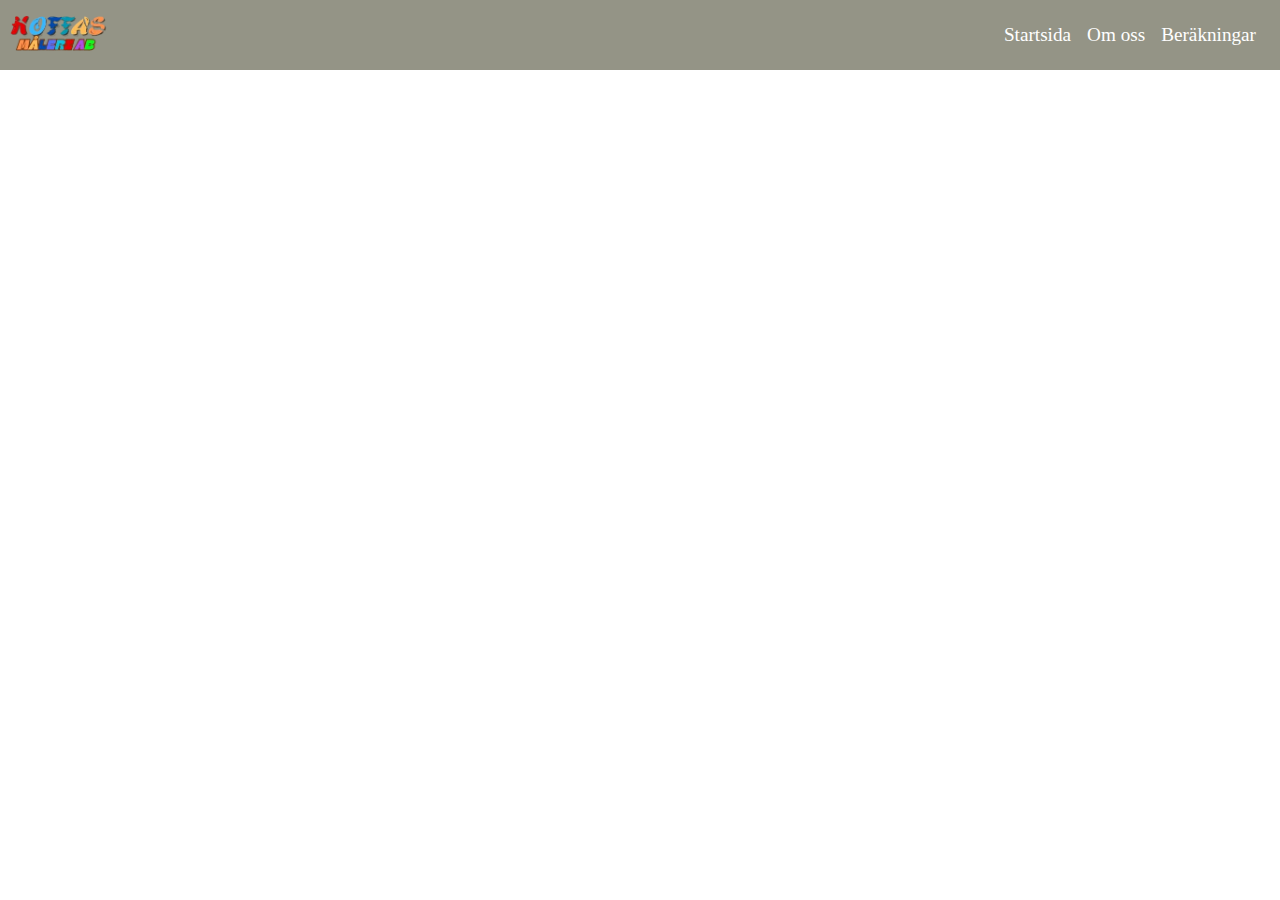
<file: index.html>
<!DOCTYPE html>
<html lang="en">
<head>
    <meta charset="UTF-8">
    <meta name="viewport" content="width=device-width, initial-scale=1.0">
    <title>Hoffas måleri</title>
    <script src="main.js"></script>
</head>
<body>
    
</body>
</html>
</file>
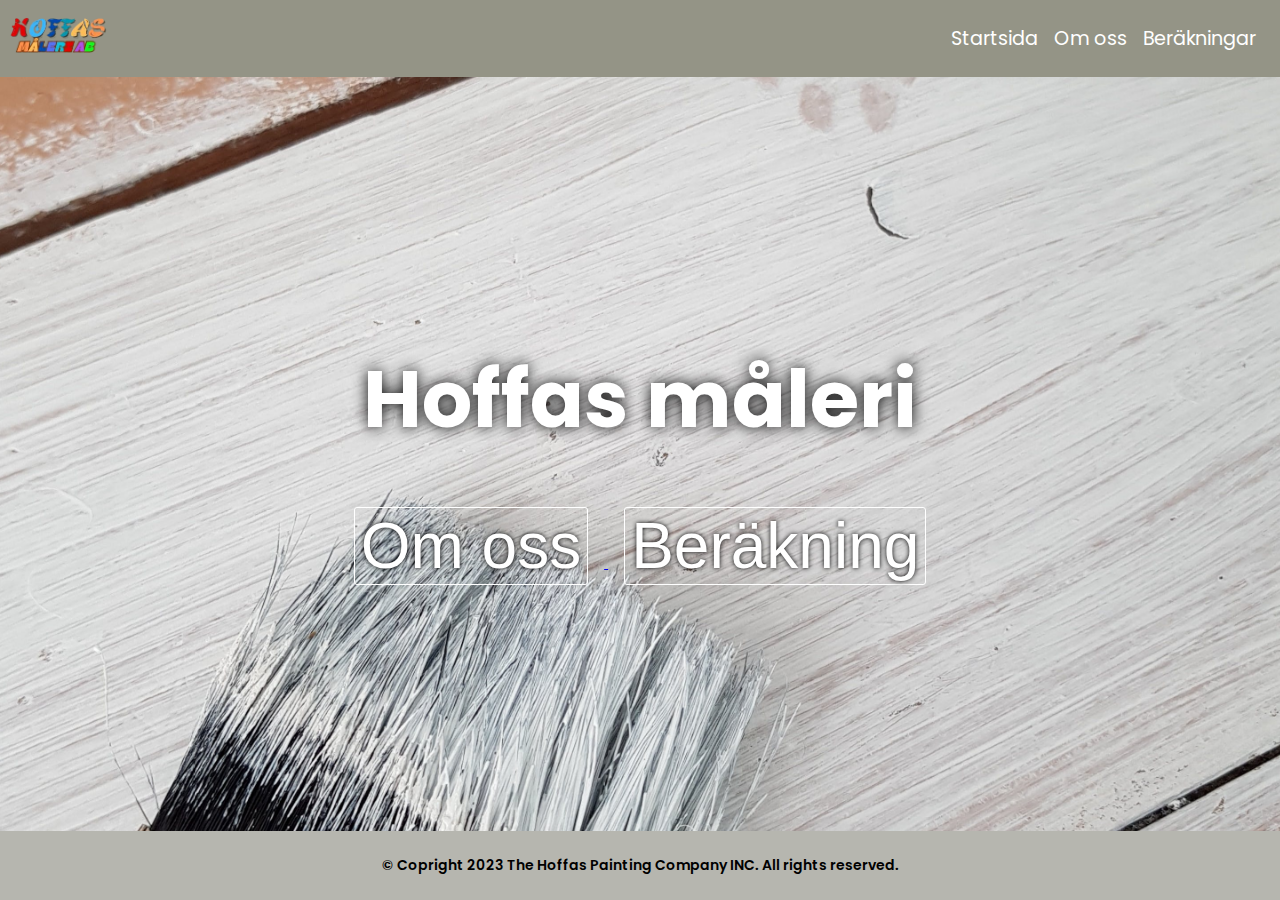
<file: html/index.html>
<!DOCTYPE html>
<html lang="en">
	<head>
		<meta charset="UTF-8" />
		<meta name="viewport" content="width=device-width, initial-scale=1.0" />
		<link rel="preconnect" href="https://fonts.googleapis.com" />
		<link rel="preconnect" href="https://fonts.gstatic.com" crossorigin />
		<link
			href="https://fonts.googleapis.com/css2?family=Poppins:wght@200;400;600;700;900&display=swap"
			rel="stylesheet"
		/>
		<link rel="stylesheet" href="../style/index.css" />
		<script src="../navbar.js"></script>
		<title>Document</title>
	</head>
	<body class="wrapper">
		<div class="wrapper">
			<img
				src="/images/index/pexels-anouk-augustin-1566994.jpg"
				class="background"
			/>
			<header>
				<h1 class="title">Hoffas måleri</h1>
				<div>
					<a href="/html/personal.html">
						<button class="btn">Om oss</button>
					</a>
					<a href="/html/calculations.html">
						<button class="btn">Beräkning</button>
					</a>
				</div>
			</header>
			<div class="hoffa">
				<div class="hoffa-text">
					Hoffas måleri utför all typ av målning innanför tullarna men vår
					specialitet är renoveringar inomhus.
				</div>
			</div>
		</div>
		<footer class="bottom-footer">
			<p>
				&copy; Copright 2023 The Hoffas Painting Company INC. All rights
				reserved.
			</p>
		</footer>
	</body>
</html>
</file>
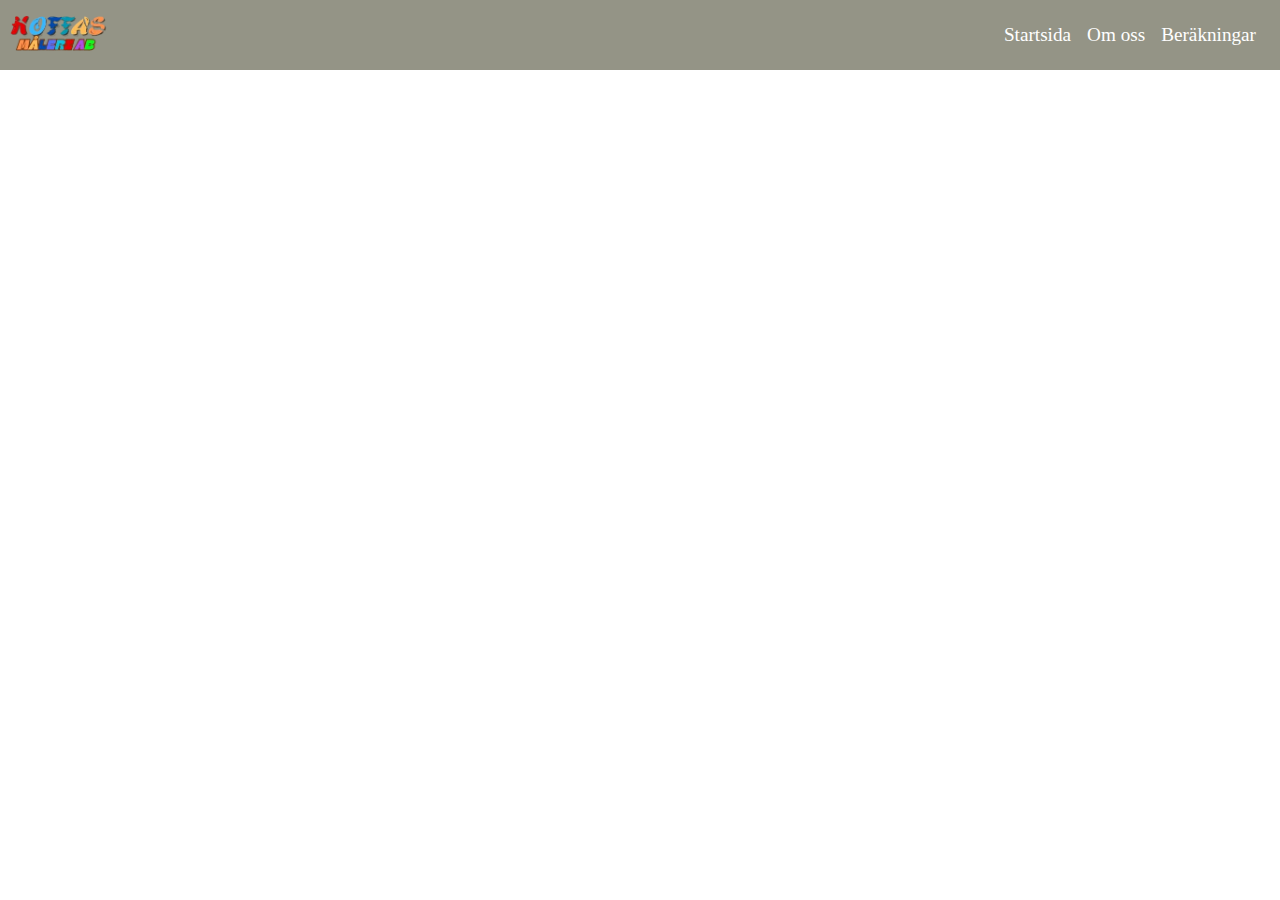
<file: calculations.html>
<!DOCTYPE html>
<html lang="en">
<head>
    <meta charset="UTF-8">
    <meta name="viewport" content="width=device-width, initial-scale=1.0">
    <title>Beräkningar</title>
    <script src="main.js"></script>
</head>
<body>
    
</body>
</html>
</file>
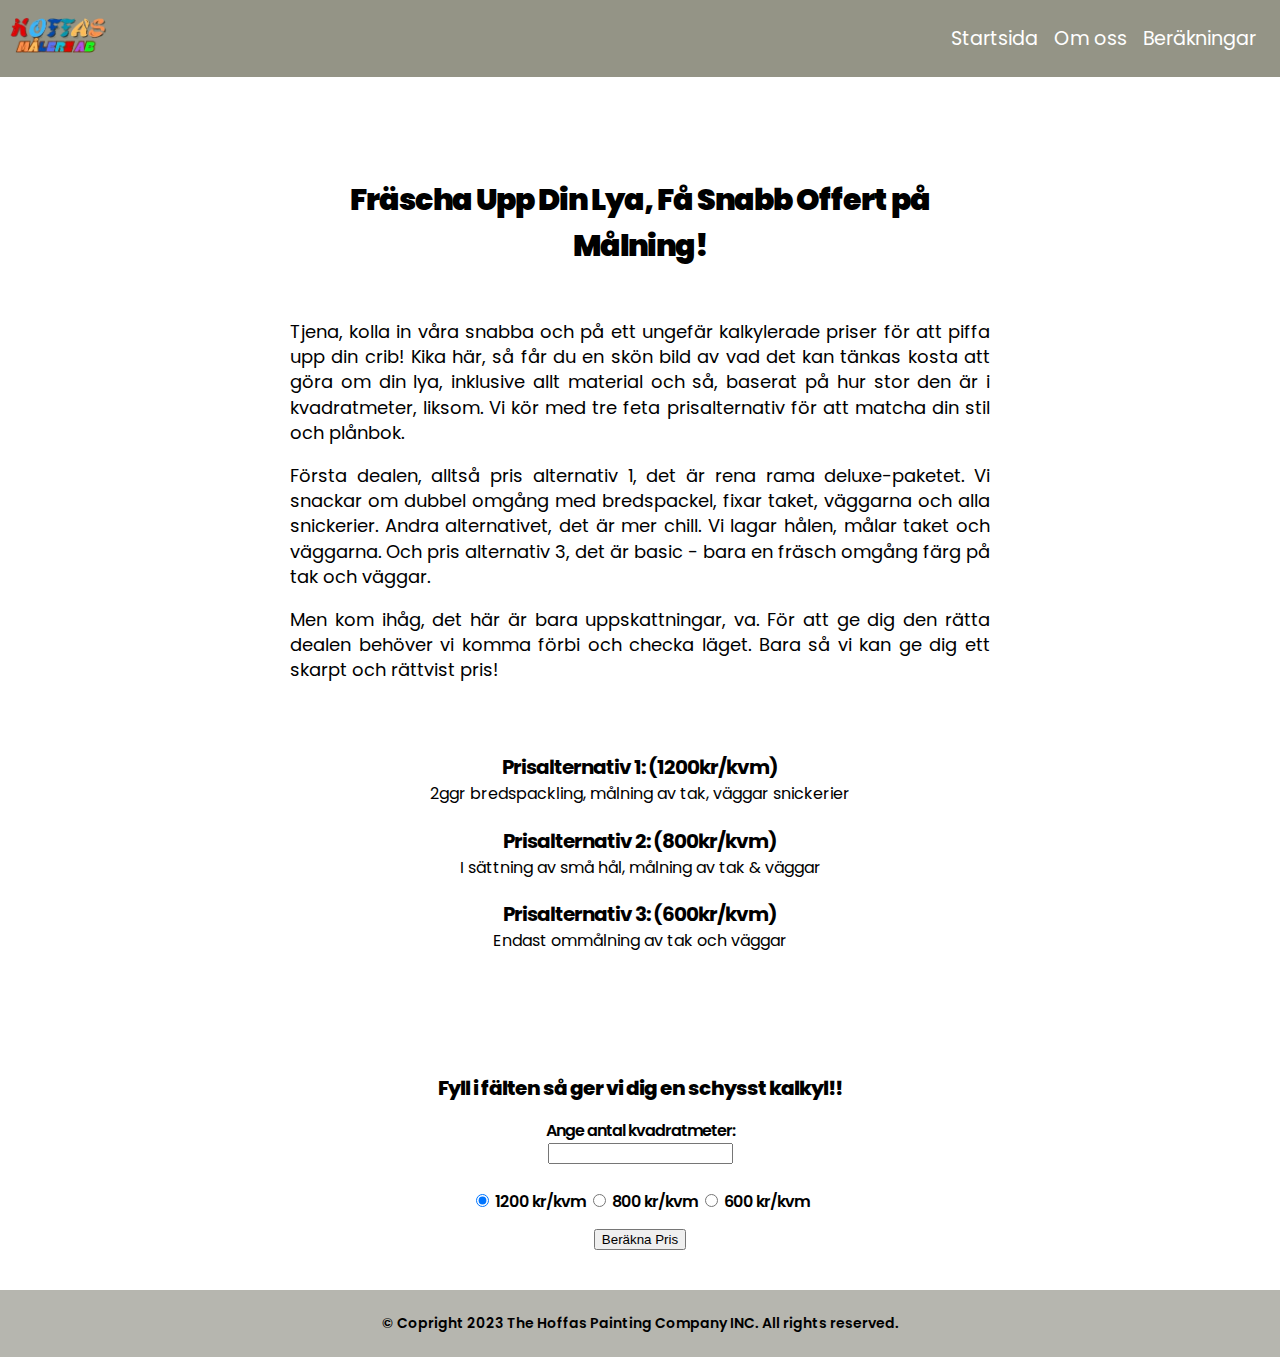
<file: html/calculations.html>
<!DOCTYPE html>
<html lang="en">
<head>
    <meta charset="UTF-8">
    <meta name="viewport" content="width=device-width, initial-scale=1.0">
    <link rel="preconnect" href="https://fonts.googleapis.com">
    <link rel="preconnect" href="https://fonts.gstatic.com" crossorigin>
    <link href="https://fonts.googleapis.com/css2?family=Poppins:wght@200;400;600;700;900&display=swap" rel="stylesheet">
    <link rel="stylesheet" href="../style/calculations.css">
    <script src="../calculation.js" defer></script>
    <script src="../navbar.js" defer></script>
    <title>Hoffas Måleri AB</title>
</head>
<body>
    <header class="main-header-calculations">
        <div class="top-container-calculations">
            <h1>Fräscha Upp Din Lya, Få Snabb Offert på Målning!</h1>
            <p>
                Tjena, kolla in våra snabba och på ett ungefär kalkylerade priser för att piffa 
                upp din crib!
                Kika här, så får du en skön bild av vad det kan tänkas kosta att göra om din lya, 
                inklusive allt material och så, baserat på hur stor den är i kvadratmeter, liksom. 
                Vi kör med tre feta prisalternativ för att matcha din stil och plånbok.
            </p>
            <p>
                Första dealen, alltså pris alternativ 1, det är rena rama deluxe-paketet. Vi snackar 
                om dubbel omgång med bredspackel, fixar taket, väggarna och alla snickerier. Andra 
                alternativet, det är mer chill. Vi lagar hålen, målar taket och väggarna. Och pris 
                alternativ 3, det är basic - bara en fräsch omgång färg på tak och väggar.
            </p>
            <p>
                Men kom ihåg, det här är bara uppskattningar, va. För att ge dig 
                den rätta dealen behöver vi komma förbi och checka läget. Bara så vi kan ge dig ett 
                skarpt och rättvist pris!
            </p>
        </div>
        <div class="prices">
            <h3>Prisalternativ 1: (1200kr/kvm)</h3>
            <p>2ggr bredspackling, målning av tak, väggar snickerier</p>
            <h3>Prisalternativ 2: (800kr/kvm)</h3>
            <p>I sättning av små hål, målning av tak & väggar</p>
            <h3>Prisalternativ 3: (600kr/kvm)</h3>
            <p>Endast ommålning av tak och väggar</p>
        </div>
    </header>

    

    <div class="calculation-headings">
        <h3>Fyll i fälten så ger vi dig en schysst kalkyl!!</h3>
    </div>

    <form id="area-form" class="form">
        <label for="area">Ange antal kvadratmeter:</label>
        <input type="text" id="area" name="area">
        <div>
            <label><input type="radio" name="priceOption" value="1200" checked> 1200 kr/kvm</label>
            <label><input type="radio" name="priceOption" value="800"> 800 kr/kvm</label>
            <label><input type="radio" name="priceOption" value="600"> 600 kr/kvm</label>
        </div>

        <button type="submit">Beräkna Pris</button>
    </form>
    
    <p id="result"></p>

    <footer class="bottom-footer">
        <p>
            &copy; Copright 2023 The Hoffas Painting Company INC. All rights reserved.
        </p>
    </footer>
</body>
</html>
</file>
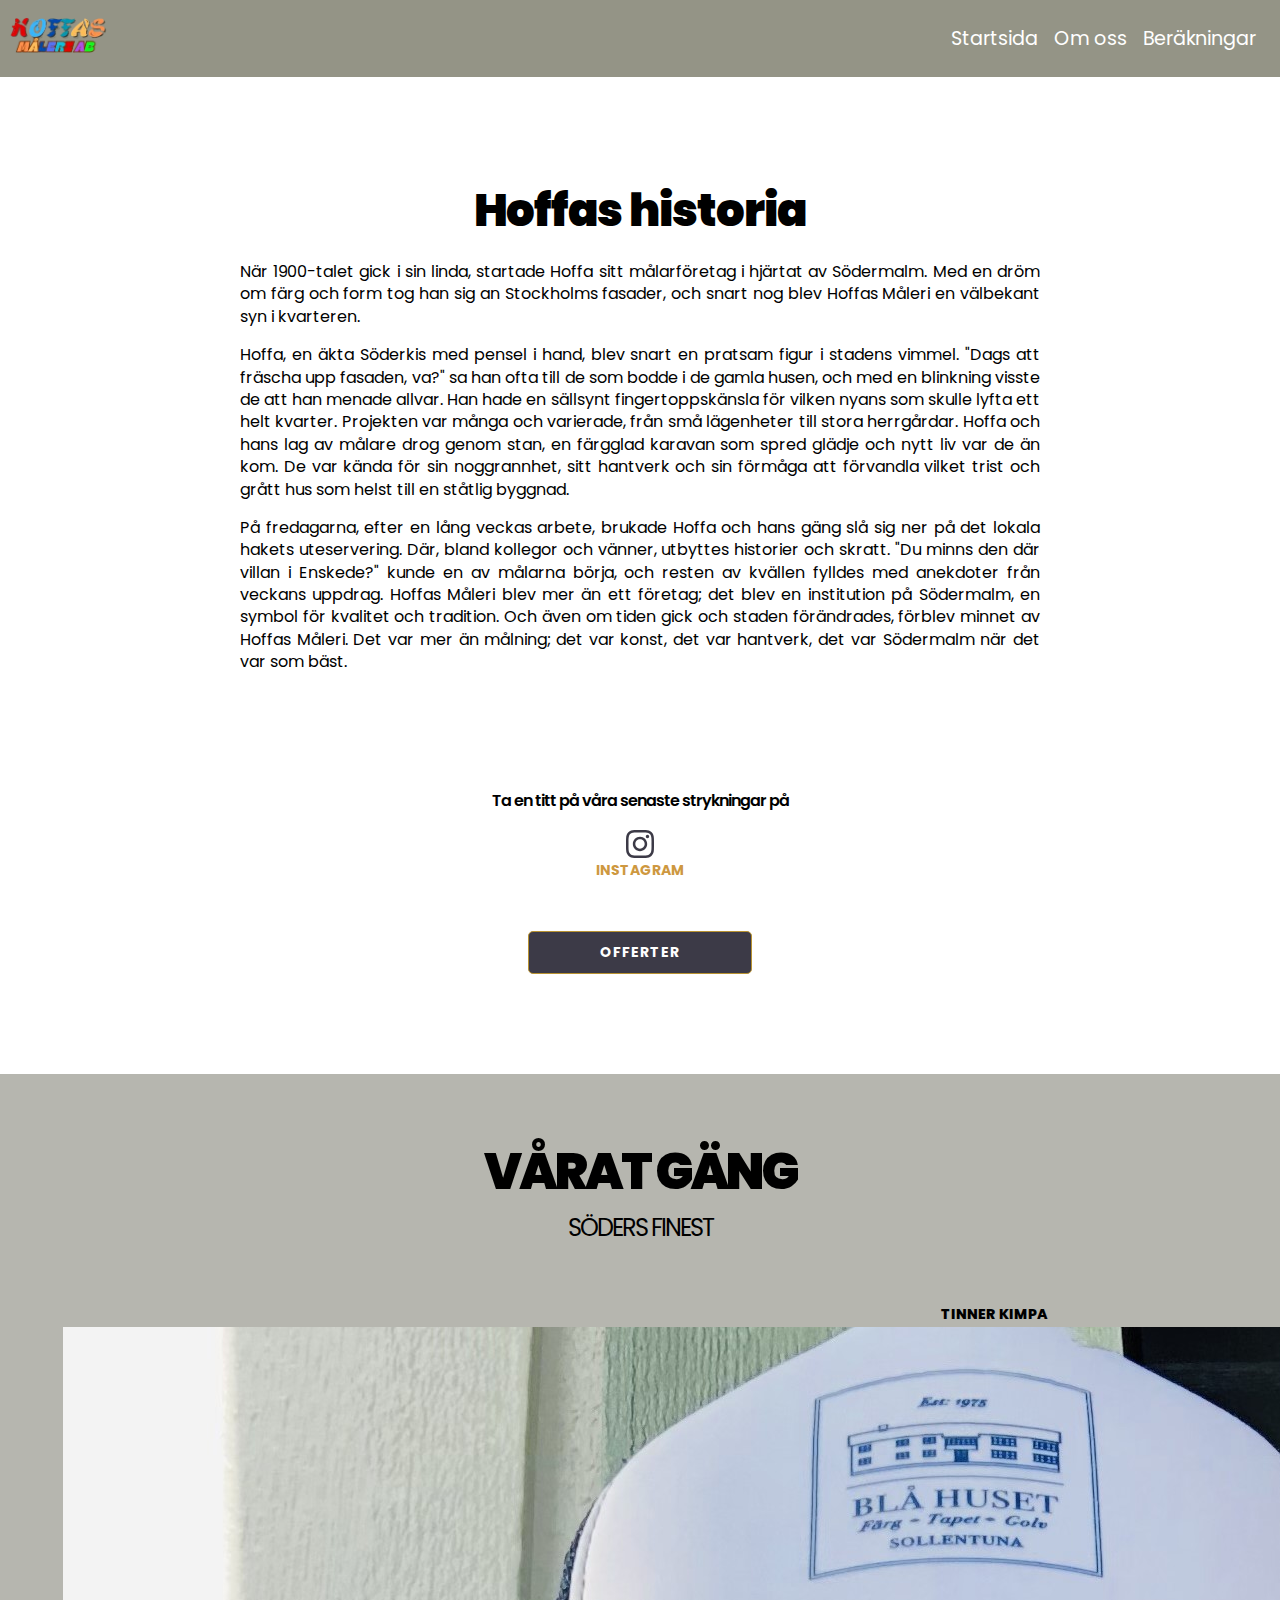
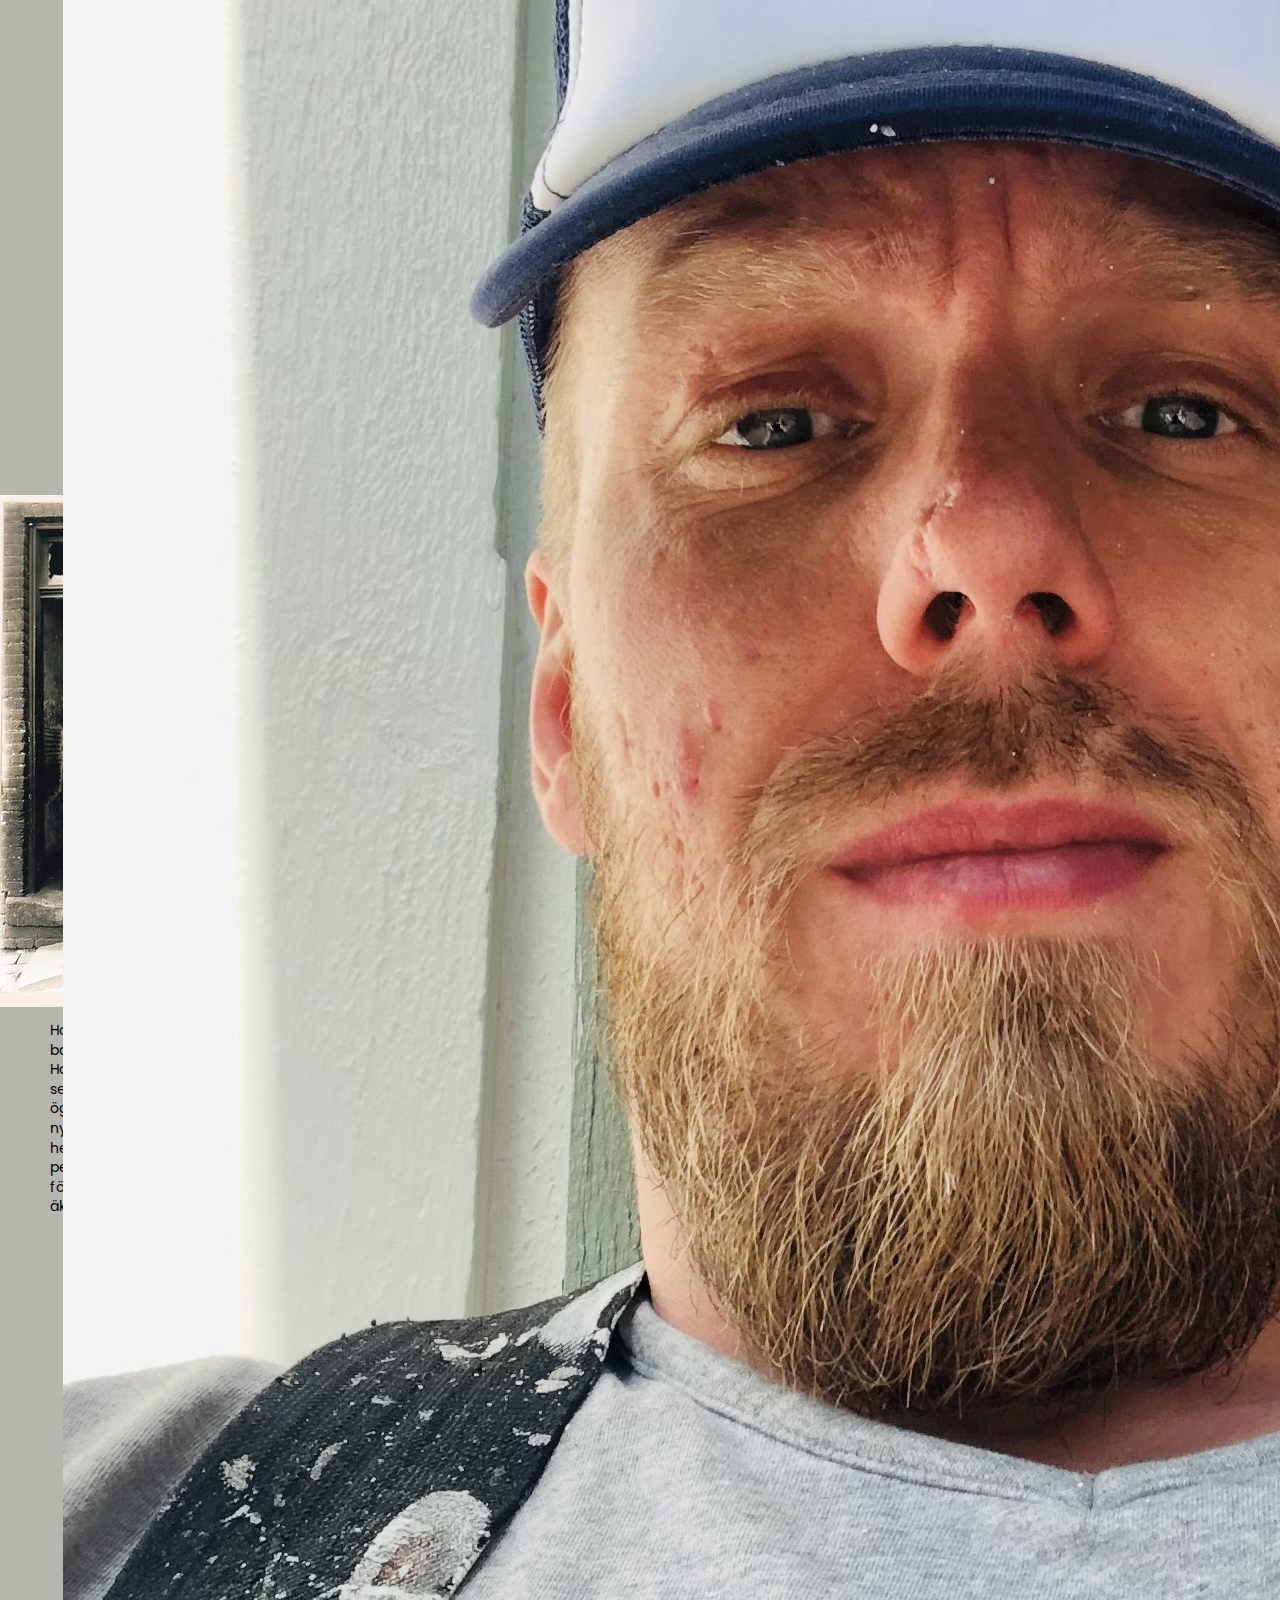
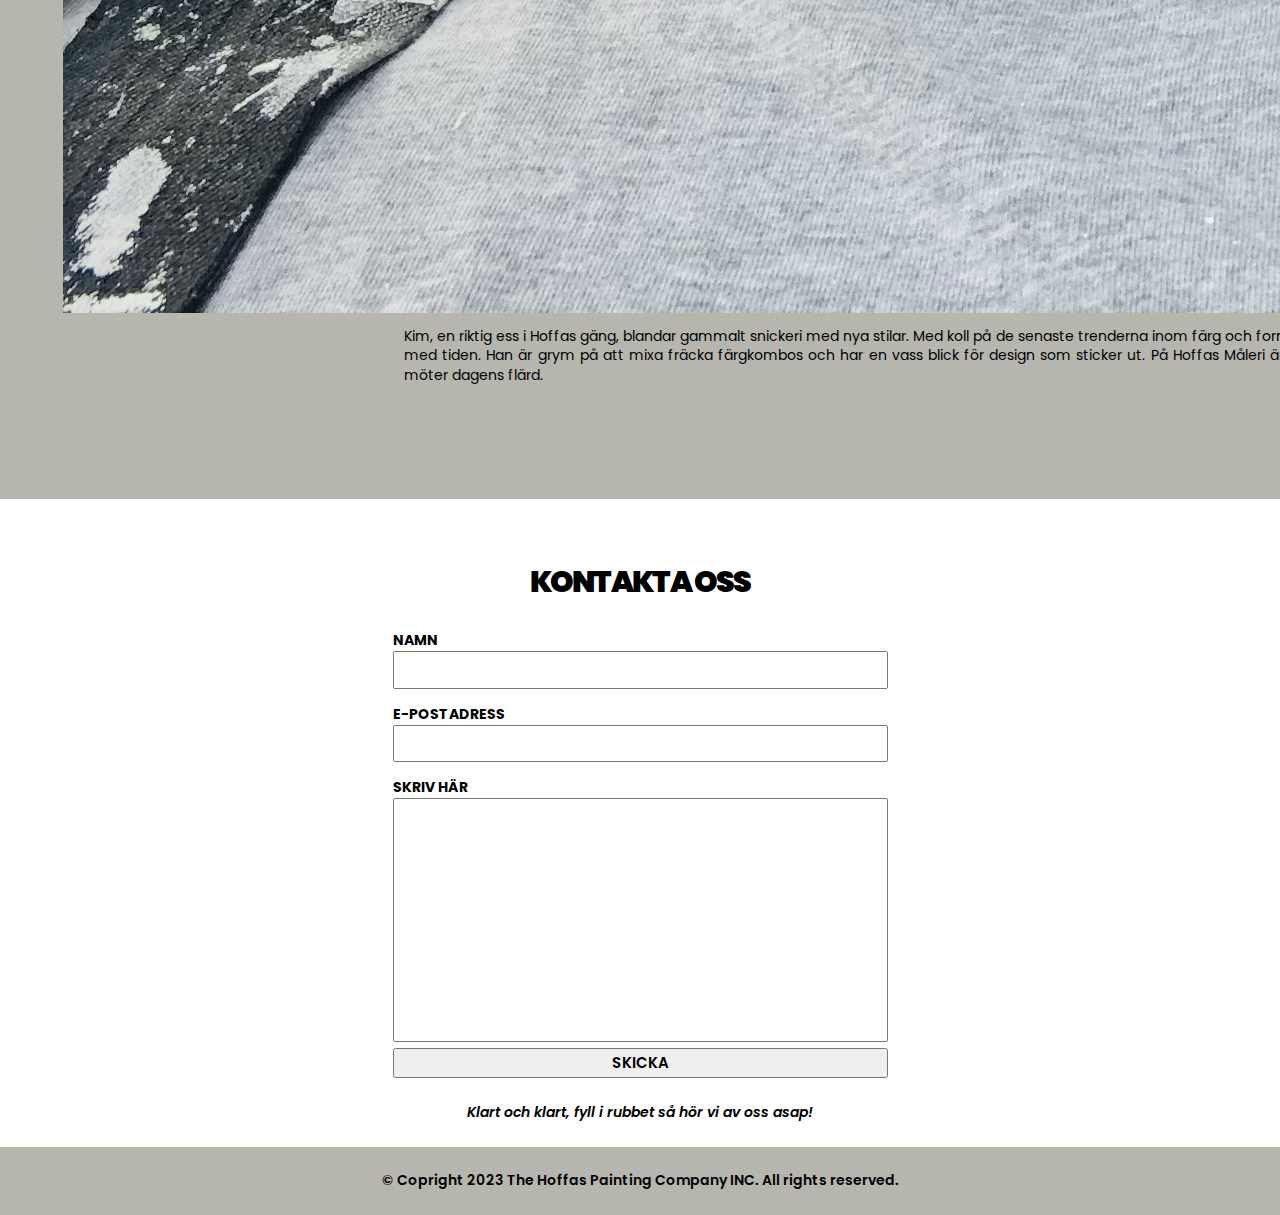
<file: html/personal.html>
<!DOCTYPE html>
<html lang="en">
<head>
    <meta charset="UTF-8">
    <meta name="viewport" content="width=device-width, initial-scale=1.0">
    <link rel="preconnect" href="https://fonts.googleapis.com">
    <link rel="preconnect" href="https://fonts.gstatic.com" crossorigin>
    <link href="https://fonts.googleapis.com/css2?family=Poppins:wght@200;400;600;700;900&display=swap" rel="stylesheet">
    <link rel="stylesheet" href="../style/personal.css">
    <script src="/personal.js" defer></script>
    <script src="../navbar.js" defer></script>
    <title>Hoffas Måleri AB</title>
</head>
<body>
    <header class="main-header-personal">
        <div class="top-container">
            <h1>
                Hoffas historia
            </h1>
                <p>
                    När 1900-talet gick i sin linda, startade Hoffa sitt målarföretag i hjärtat
                    av Södermalm. Med en dröm om färg och form tog han sig an Stockholms fasader,
                    och snart nog blev Hoffas Måleri en välbekant syn i kvarteren.
                </p>

                <p>
                    Hoffa, en äkta Söderkis med pensel i hand, blev snart en pratsam figur i
                    stadens vimmel. "Dags att fräscha upp fasaden, va?" sa han ofta till de som
                    bodde i de gamla husen, och med en blinkning visste de att han menade allvar.
                    Han hade en sällsynt fingertoppskänsla för vilken nyans som skulle lyfta ett
                    helt kvarter.
                
                    Projekten var många och varierade, från små lägenheter till stora herrgårdar.
                    Hoffa och hans lag av målare drog genom stan, en färgglad karavan som spred
                    glädje och nytt liv var de än kom. De var kända för sin noggrannhet, sitt
                    hantverk och sin förmåga att förvandla vilket trist och grått hus som helst
                    till en ståtlig byggnad.
                </p>

                <p>
                    På fredagarna, efter en lång veckas arbete, brukade Hoffa och hans gäng slå
                    sig ner på det lokala hakets uteservering. Där, bland kollegor och vänner,
                    utbyttes historier och skratt. "Du minns den där villan i Enskede?" kunde en
                    av målarna börja, och resten av kvällen fylldes med anekdoter från veckans
                    uppdrag.

                    Hoffas Måleri blev mer än ett företag; det blev en institution på Södermalm, 
                    en symbol för kvalitet och tradition. Och även om tiden gick och staden 
                    förändrades, förblev minnet av Hoffas Måleri. Det var mer än målning; det var 
                    konst, det var hantverk, det var Södermalm när det var som bäst.
                </p>        

                

                <div class="social-media">
                    <p class="instagram-text">Ta en titt på våra senaste strykningar på</p>
                    <svg width="28" height="32" viewBox="0 0 28 32" fill="none" xmlns="http://www.w3.org/2000/svg">
                        <g clip-path="url(#clip0_41_227)">
                        <path d="M14.0063 8.81257C10.0313 8.81257 6.82505 12.0188 6.82505 15.9938C6.82505 19.9688 10.0313 23.1751 14.0063 23.1751C17.9813 23.1751 21.1875 19.9688 21.1875 15.9938C21.1875 12.0188 17.9813 8.81257 14.0063 8.81257ZM14.0063 20.6626C11.4375 20.6626 9.33754 18.5688 9.33754 15.9938C9.33754 13.4188 11.4313 11.3251 14.0063 11.3251C16.5813 11.3251 18.675 13.4188 18.675 15.9938C18.675 18.5688 16.575 20.6626 14.0063 20.6626ZM23.1563 8.51882C23.1563 9.45007 22.4063 10.1938 21.4813 10.1938C20.55 10.1938 19.8063 9.44382 19.8063 8.51882C19.8063 7.59382 20.5563 6.84382 21.4813 6.84382C22.4063 6.84382 23.1563 7.59382 23.1563 8.51882ZM27.9125 10.2188C27.8063 7.97507 27.2938 5.98757 25.65 4.35007C24.0125 2.71257 22.025 2.20007 19.7813 2.08757C17.4688 1.95632 10.5375 1.95632 8.22505 2.08757C5.98755 2.19382 4.00005 2.70632 2.3563 4.34382C0.712549 5.98132 0.206299 7.96882 0.0937988 10.2126C-0.0374512 12.5251 -0.0374512 19.4563 0.0937988 21.7688C0.200049 24.0126 0.712549 26.0001 2.3563 27.6376C4.00005 29.2751 5.9813 29.7876 8.22505 29.9001C10.5375 30.0313 17.4688 30.0313 19.7813 29.9001C22.025 29.7938 24.0125 29.2813 25.65 27.6376C27.2875 26.0001 27.8 24.0126 27.9125 21.7688C28.0438 19.4563 28.0438 12.5313 27.9125 10.2188ZM24.925 24.2501C24.4375 25.4751 23.4938 26.4188 22.2625 26.9126C20.4188 27.6438 16.0438 27.4751 14.0063 27.4751C11.9688 27.4751 7.58754 27.6376 5.75005 26.9126C4.52505 26.4251 3.5813 25.4813 3.08755 24.2501C2.3563 22.4063 2.52505 18.0313 2.52505 15.9938C2.52505 13.9563 2.36255 9.57507 3.08755 7.73757C3.57505 6.51257 4.5188 5.56882 5.75005 5.07507C7.59379 4.34382 11.9688 4.51257 14.0063 4.51257C16.0438 4.51257 20.425 4.35007 22.2625 5.07507C23.4875 5.56257 24.4313 6.50632 24.925 7.73757C25.6563 9.58132 25.4875 13.9563 25.4875 15.9938C25.4875 18.0313 25.6563 22.4126 24.925 24.2501Z" fill="#3C3A47"/>
                        </g>
                        <defs>
                        <clipPath id="clip0_41_227">
                        <rect width="28" height="32" fill="white"/>
                        </clipPath>
                        </defs>
                        </svg>
                    <a href="https://www.instagram.com/hoffasmaleri/?igshid=NzZIODBkYWE4Ng%3D%3D">INSTAGRAM</a>
                </div>  
        </div>

        <div class="offerter-btn">
            <a href="/html/calculations.html">OFFERTER</a>
        </div>
    </header>

    <section class="personal-gallery">
        <div class="personal-heading">
            <h2>VÅRAT GÄNG</h2>
            <h3>SÖDERS FINEST</h3>
        </div>
        <div class="personal-container">
            <div class="personal">
                <h4>Hoffa</h4>
                <img src="/images/Hoffa.jpg" alt="Hoffa">
                <p>
                    Hoffa, en riktig färgfantast sedan barnsben! Han satte igång med Hoffas Måleri i unga år, 
                    alldeles efter sekelskiftet. Berömd för sitt skarpa öga för stil och finess, har han 
                    gett nytt liv åt massvis med ställen över hela Söder. Med sin mästerliga penselkonst 
                    och en genuin passion för färgpaletter har Hoffa blivit en äkta ikon på Södern.
                </p>
            </div>
            <div class="personal">
                <h4>Tinner Kimpa</h4>
                <img src="/images/kimBild.jpeg" alt="">
                <p>
                    Kim, en riktig ess i Hoffas gäng, blandar gammalt snickeri med nya stilar. Med koll på de 
                    senaste trenderna inom färg och form, är Kim den som håller Hoffas Måleri i takt med tiden. 
                    Han är grym på att mixa fräcka färgkombos och har en vass blick för design som sticker ut. 
                    På Hoffas Måleri är Kim den som ser till att gamla traditioner möter dagens flärd.
                </p>
            </div>
            <div class="personal">
                <h4>Disel Tompa</h4>
                <img src="/images/Thomas.jpg" alt="Tompa">
                <p>
                    Tompa, en riktig målarkung sedan tonåren, hoppade in i leken hos Hoffas Måleri inte långt efter 
                    millennieskiftet. Känd för sitt öga för detaljer och precision, har han förvandlat en hel hög 
                    med hus på Söder till riktiga pärlor. Med sina skarpa penseldrag och en gedigen känsla för 
                    kulörer har Tompa snabbt blivit en uppskattad profil bland Södermalms färgglada gator.
                </p>
            </div>
            <div class="personal">
                <h4>Mr Lacka Ur</h4>
                <img src="/images/MrLackarUr.jpg" alt="LackaUr">
                <p>
                    Mr. Lacka Ur, en målarmästare från Mellanöstern som satt färg på Söder sedan millennieskiftet. 
                    Med sina unika tekniker och tricks från hemtrakterna har han trollat fram nya liv i en massa 
                    gamla stockholmsfasader. Hans säkra hand med penseln och känsla för färgkombos från öst har 
                    gjort honom till en legend längs Söders gator.
                </p>
            </div>
        </div>
    </section>

    <section class="contact-form">
        <h2 class="form-heading">KONTAKTA OSS</h2>
        <div class="form">
            <form id="contact-form" method="post">
                <div>
                    <label for="contact-name">NAMN</label>
                    <input type="text" name="contact-name" id="contact-name">
                </div>
    
                <div>
                    <label for="contact-email">E-POSTADRESS</label>
                    <input type="email" name="contact-email" id="contact-email">
                </div>
    
                <div>
                    <label for="contact-message">SKRIV HÄR</label>
                    <textarea name="contact-message" id="contact-message" cols="30" rows="10"></textarea>
                </div>
    
                <button type="submit" class="btn">SKICKA</button>
                <p class="muted"><em>Klart och klart, fyll i rubbet så hör vi av oss asap!</em></p>
            </form>
        </div>
    </section>

    <footer class="bottom-footer">
        <p>
            &copy; Copright 2023 The Hoffas Painting Company INC. All rights reserved.
        </p>
    </footer>
</body>
</html>
</file>
<file: style/index.css>
body {
	margin: 0;
	padding: 0;
	display: flex;
	flex-direction: column;
	min-height: 100vh;
    font-family: Poppins;
}

.wrapper {
	height: 100vh;
	overflow-y: auto;
	overflow-x: hidden;
	perspective: 10px;
}

.background {
	position: absolute;
	height: 100%;
	width: 100%;
	object-fit: cover;
	z-index: -1;
	transform: translateZ(-10px) scale(2.1);
	transition: opacity 0.5s ease;
}

header {
	position: relative;
	display: flex;
	flex-direction: column;
	justify-content: center;
	align-items: center;
	height: 100%;
	transform-style: preserve-3d;
	z-index: -1;
}

.btn {
	background-color: rgba(255, 255, 255, 0);
	font-size: 4rem;
	color: white;
	border: 1px solid white;
	border-radius: 3px;
	margin: 1rem;
	text-shadow: 0 0 5px black;
}

header button:hover {
    background-color: rgba(255, 255, 255, 0.5);
	border: 1px solid black;
}

.hoffa {
	height: auto;
	width: 100vw;
	padding: 10px;
	border-top: 1px solid black;
	border-bottom: 1px solid black;
	background-color: white;
}

.hoffa-text {
	font-size: 3rem;
	color: rgb(255, 255, 255);
	text-shadow: 0 0 15px black;
}

.bottom-footer {
	font-size: 14px;
	display: flex;
	justify-content: center;
	background-color: rgb(182, 182, 175);
	padding: 10px;
	font-weight: 600;
}

.title {
	margin: 2rem;
	font-size: 5rem;
	color: white;
	text-shadow: 0 0 15px black;
}

@media (max-width: 768px) {
	main {
		justify-content: flex-end;
	}

	div.wrapper {
		margin-top: 130px;
        width: 100vw;
        flex-direction: column;
        align-items: center;
        justify-content: center;
	}

    .bottom-footer {
        font-size: 12px;
    }
}
</file>
<file: style/calculations.css>
body {
    font-family: 'poppins', sans-serif;
    font-size: 14px;
    display: flex;
    flex-direction: column;
    min-height: 100vh; 
    margin: 0;
}

.main-header-calculations, .top-container-calculations, .form {
    flex: 1;
}

h1 {
    font-size: 25px;
    letter-spacing: -1px;
    font-weight: 900;
    margin-top: 200px;
    margin-bottom: 8px;
    text-align: center;
}

.top-container-calculations {
    max-width: 800px;
    margin: 0 auto;
    padding: 0 40px;
}

p {                                
    text-align: justify;
    line-height: 1.4;
}

h3 {
    text-align: center;
    font-size: 20px;
    letter-spacing: -1px;
    font-weight: 800;
}

.prices h3 {
    font-weight: 700;
    font-size: 16px;
    margin-bottom: 0px;
}

.prices p {
    text-align: center;
    margin-top: 1px;
}

.form {
    display: flex;
    flex-direction: column; 
    align-items: center; 
    font-size: 16px;
    letter-spacing: -1px;
    margin-top: -5px;
    font-weight: 600;
}

form div {
    margin-top: 25px;
    font-weight: 600;
    margin-bottom: 15px;
}

form input:focus {
    outline: none;
}

form button:hover {
    cursor: pointer;
    font-weight: 600;
    color: white;
    background-color: black;
}

#result {
    text-align: center;
    font-size: 20px;
    font-weight: 700;
}

.bottom-footer {
    font-size: 12px;
    display: flex;
    justify-content: center;
    background-color: rgb(182, 182, 175);
    padding: 10px;
    font-weight: 600;
}

@media (min-width: 768px) {
    h1 {
        font-size: 30px;
        margin-top: 100px;
        margin-bottom: 50px;
    }

    .top-container-calculations {
        max-width: 700px;
    }

    .top-container-calculations p {                                
        font-size: 18px;
    }
    .prices {
        margin-top: 70px;
        margin-bottom: 100px;
    }

    .prices h3 {
        font-size: 20px;
    }
    
    .prices p {
        font-size: 16px;
    }

    .bottom-footer {
        font-size: 14px;
    }
}
</file>
<file: style/personal.css>
body {
    font-family: 'poppins', sans-serif;
    font-size: 14px;
    margin: 0;
}

h1 {
    font-size: 25px;
    letter-spacing: -1px;
    font-weight: 900;
    margin-top: 200px;
    margin-bottom: 8px;
    text-align: center;
}

.top-container {
    max-width: 800px;
    margin: 0 auto;
    padding: 0 30px;
}

p {                                
    text-align: justify;
    line-height: 1.4;
}

.instagram-text {
    font-size: 16px;
    text-align: center;
    font-weight: 600;
    letter-spacing: -1px;
    margin-top: 10px;
}

.social-media {
    display: flex;
    flex-direction: column;
    align-items: center;
}

.social-media a {
    text-decoration: none;
    font-weight: 700;
    color: rgb(206, 152, 64);
}

.social-media a:hover {
    color: rgb(131, 127, 121);
}

.offerter-btn {
    margin: 40px auto;      /* behövs auto?? */
    padding: 10px 15px;
    border: 1px solid rgb(184, 146, 49, 6);
    max-width: 15%;
    border-radius: 5px;
    background-color: rgb(60, 58,71);  
    display: flex;
    justify-content: center;
    margin-bottom: 100px;
}

.offerter-btn a {
    text-decoration: none;
    font-weight: 700;
    letter-spacing: 1px;
    color: white;
    align-self: center;
}

.offerter-btn a:hover {
    background-color: rgb(60, 58,71);
    border-color: rgb(60, 58,71);
    color: rgb(206, 152, 64);
}


/*-------- PERSONAL SECTION ---------*/

h2 {
    padding-top: 50px;
    letter-spacing: -2px;
    font-weight: 900;
}

h3 {
    margin-top: -15px;
    letter-spacing: 2PX;
    font-weight: 400;
}

h4 {
    font-size: 14px;
    text-transform: uppercase;
    font-weight: 800;
    margin-bottom: 2px;
}

.personal-heading {
    margin-bottom: -10px;
    text-align: center;
}

.personal-container p {
    display: none;
}

.personal-gallery {
    background-color: rgb(182, 182, 175);
    width: 100%;
    padding-bottom: 50px;
}

.personal-container {
    display: flex;
    flex-direction: column;
    align-items: center; 
    width: 230px; 
    margin: 0 auto; 
}

.personal {
    display: flex;
    flex-direction: column;
    align-items: center; 
    text-align: center;
    width: 100%;
}


/* --------- FORM SECTION ---------- */

.form-heading {
    font-size: 20px;
    letter-spacing: -1px;
    text-align: center;
    margin-top: -25px;
    margin-bottom: -10px;
}

form div {
    margin-top: 8px;
    font-weight: 700;
}

form input,
form textarea,
form button {
    font-family: 'poppins', sans-serif;
    font-size: 15px;
    line-height: 1.55; 
    box-sizing: border-box;     /* Tillagd, den gör så att padding och border är inkluderad i den totala bredden, GLÖM EJ!! */
}

.contact-form {
    margin: 0 auto;
}

.form {
    display: flex;
    flex-direction: column; 
    align-items: center; 
    justify-content: center; 
}

form input,
form textarea {
    width: 100%;
    resize: none;
    padding: 5px;
}

form input:focus,
form textarea:focus {
    outline: none;
}

form button {
    width: 100%;
    cursor: pointer;
    font-weight: 600;
}

form .btn:hover {
    background-color:rgb(60, 58,71);
    color: white;
}

.muted {
    text-align: center;
    width: auto;
    font-weight: 600;
}

.bottom-footer {
    font-size: 12px;
    display: flex;
    justify-content: center;
    background-color: rgb(182, 182, 175);
    padding: 10px;
    font-weight: 600;
}

/* ---------- MEDIA SECTION ---------- */

@media  (min-width: 768px) {

    h1 {
        margin-top: 100px;
        font-size: 45px;
    }

    .top-container p {
        font-size: 16px;
    }

    .social-media {
        margin-bottom: 50px;
    }

    .instagram-text {
        margin-top: 100px;
    }

    .personal-gallery {
        padding-top: 10px;
        padding-bottom: 100px;
    }

    .personal-heading {
        text-align: center;
        margin-bottom: 40px;
    }

    .personal-heading h2 {
        font-size: 50px;
        width: 500px;
        letter-spacing: -3px;
        margin: 0 auto;
    }

    .personal-heading h3 {
        font-size: 24px;
        letter-spacing: -2px;
        margin-top: -50px;

        margin: 0 auto;
    }

    .personal-container {
        display: flex;
        flex-direction: row;
        width: 100%; 
    }

    .personal-container img {
        margin-top: 100;
    }

    .form-heading {
        font-size: 30px;
        letter-spacing: -2px;
        margin-top: 10px;
        margin-bottom: 10px;
    }

    form div {
        margin-top: 15px;
    }
    
    .muted {
        margin: 25px;
    }

    .bottom-footer {
        font-size: 14px;
    }
}

@media (min-width: 1200px) {
    .personal-container p {
        text-align: justify;
        display: block;
        padding: 0px 50px;
    }
}
</file>
